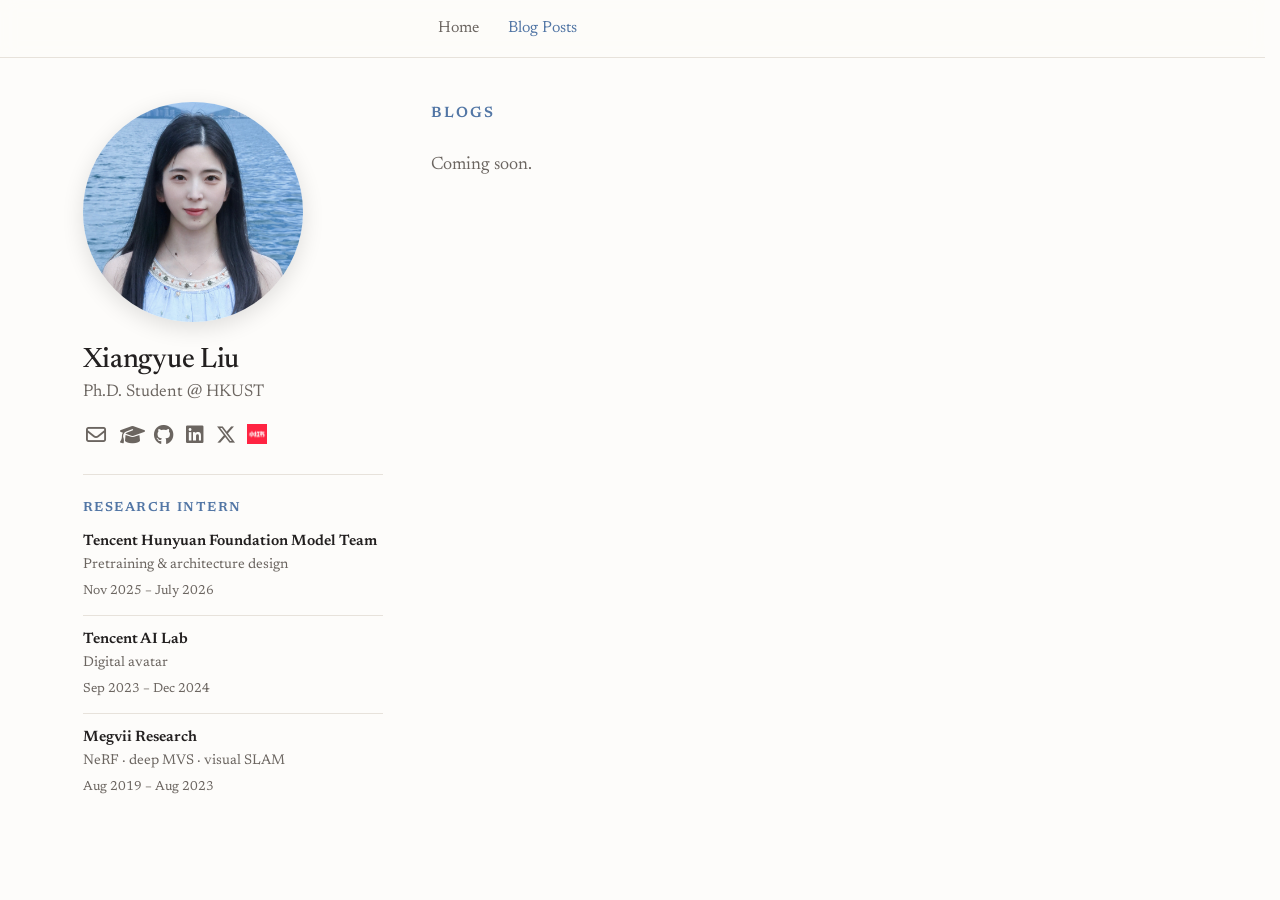
<file: blogs.html>
<!DOCTYPE html>
<html lang="en">

<head>
  <meta charset="utf-8">
  <meta name="viewport" content="width=device-width, initial-scale=1">
  <meta name="description" content="Xiangyue Liu — PhD Candidate, HKUST. Large Vision-Language Foundation Models, multimodal generation, multi-agent systems.">
  <meta name="keywords" content="Xiangyue Liu, Oxford, multimodal, vision-language, foundation models">
  <meta name="author" content="Xiangyue Liu">
  <link rel="icon" type="image/png" href="images/rose-tab.png">
  <title>Xiangyue Liu</title>

  <link rel="preconnect" href="https://fonts.googleapis.com">
  <link rel="preconnect" href="https://fonts.gstatic.com" crossorigin>
  <link href="https://fonts.googleapis.com/css2?family=Newsreader:ital,opsz,wght@0,6..72,400;0,6..72,500;0,6..72,600;1,6..72,400;1,6..72,500&display=swap" rel="stylesheet">
  <link rel="stylesheet" href="https://cdnjs.cloudflare.com/ajax/libs/font-awesome/6.5.1/css/all.min.css">
  <link rel="stylesheet" href="style.css">
</head>

<body>

  <!-- ===================== FIXED TOP NAV (keep identical across pages, change only .active) ===================== -->
  <nav class="topnav">
    <div class="nav-inner">
      <span class="nav-brand" aria-hidden="true"></span>
      <div class="nav-links">
        <a class="navlink" href="index.html">Home</a>
        <a class="navlink active" href="blogs.html">Blog Posts</a>
      </div>
    </div>
  </nav>

  <div class="layout">

    <!-- ===================== LEFT SIDEBAR (keep identical across pages) ===================== -->
    <aside class="sidebar">
      <img class="portrait" src="images/im.jpg" alt="Xiangyue Liu">
      <!-- <img class="portrait" src="images/1234.png" alt="Xiangyue Liu"> -->
      <h1>Xiangyue Liu</h1>
      <p class="role">Ph.D. Student @ HKUST</p>
      <div class="social">
        <a href="mailto:xliufz@connect.ust.hk" title="Email" target="_blank" rel="noopener noreferrer"><i class="fa-regular fa-envelope"></i></a>
        <a href="https://scholar.google.com/citations?user=m3c3jnYAAAAJ&hl=en" title="Google Scholar" target="_blank" rel="noopener noreferrer"><i class="fa-solid fa-graduation-cap"></i></a>
        <a href="https://github.com/Lxiangyue" title="GitHub" target="_blank" rel="noopener noreferrer"><i class="fa-brands fa-github"></i></a>
        <a href="https://www.linkedin.com/in/xiangyue-liu-45589934b/" title="LinkedIn" target="_blank" rel="noopener noreferrer"><i class="fa-brands fa-linkedin"></i></a>
        <a href="https://x.com/star_chenxi" title="Twitter / X" target="_blank" rel="noopener noreferrer"><i class="fa-brands fa-x-twitter"></i></a>
        <a href="https://www.xiaohongshu.com/user/profile/5c55949e000000001a01a65b" title="小红书 RedNote" aria-label="Xiaohongshu RedNote" target="_blank" rel="noopener noreferrer"><img class="icon-xhs" src="images/xhs-logo.png" width="20" height="20" alt=""></a>
      </div>

      <div class="sidebar-exp">
        <h2>Research Intern</h2>
        <ul>
          <li>
            <span class="org">Tencent Hunyuan Foundation Model Team</span>
            <span class="exp-detail">Pretraining &amp; architecture design</span>
            <span class="when">Nov 2025 – July 2026</span>
          </li>
          <li>
            <span class="org">Tencent AI Lab</span>
            <span class="exp-detail">Digital avatar</span>
            <span class="when">Sep 2023 – Dec 2024</span>
          </li>
          <li>
            <span class="org">Megvii Research</span>
            <span class="exp-detail">NeRF · deep MVS · visual SLAM</span>
            <span class="when">Aug 2019 – Aug 2023</span>
          </li>
        </ul>
      </div>
    </aside>


    <!-- ===================== RIGHT MAIN COLUMN ===================== -->
    <main class="main">
      <section id="blogs">
        <h2 class="section-title">Blogs</h2>
        <p class="rep-muted">Coming soon.</p>
      </section>

      <!-- <footer class="footer-split">
        <span>© Xiangyue Liu · 2026/10</span>
      </footer> -->

    </main>
  </div>
  <!-- busuanzi page-view / visitor counter -->
  <script defer src="//busuanzi.ibruce.info/busuanzi/2.3/busuanzi.pure.mini.js"></script>
</body>
</html>
</file>
<file: style.css>
/* =========================================================================
   Shengqiong Wu — homepage styles (shared by all pages)
   Pure CSS. Edit the THEME variables below to restyle everything.
   ========================================================================= */

:root {
  --bg:        #fdfcfa;   /* page background (warm off-white)            */
  --surface:   #ffffff;   /* cards / raised blocks                       */
  --text:      #232020;   /* primary text                               */
  --muted:     #6b6560;   /* secondary text, dates, captions            */
  --rule:      #e7e2db;   /* hairlines and borders                      */
  --accent:    #5276a5;   /* muted steel blue — links, year markers     */
  --accent-soft: #dde6f0; /* faint accent tint for backgrounds          */

  --sidebar-w: 300px;     /* left column width                          */
  --main-w:    800px;     /* reading column max width                   */
  --gap:       48px;      /* space between the two columns              */
  --page-pad:  24px;      /* horizontal inset for layout + nav          */
  --navh:      58px;      /* fixed top navigation bar height            */
  --layout-top: calc(var(--navh) + 44px); /* below fixed nav; match sidebar sticky */
  --serif:     "Newsreader", Georgia, "Times New Roman", serif;
  --space:     clamp(48px, 8vw, 80px); /* vertical rhythm between sections */
}

/* ============================ BASE ============================ */
* { box-sizing: border-box; }
html {
  scroll-behavior: smooth;
  overflow-y: scroll; /* same page width whether content overflows or not */
  scrollbar-gutter: stable;
}

body {
  margin: 0;
  background: var(--bg);
  color: var(--text);
  font-family: var(--serif);
  font-size: 18px;
  line-height: 1.65;
  font-weight: 400;
  -webkit-font-smoothing: antialiased;
  text-rendering: optimizeLegibility;
}

a {
  color: var(--accent);
  text-decoration: none;
  border-bottom: 1px solid transparent;
  transition: border-color .15s ease, color .15s ease;
}
a:hover { border-bottom-color: var(--accent); }

p { margin: 0 0 1.1em; }
strong { font-weight: 600; }

/* ============================ FIXED TOP NAV ============================ */
.topnav {
  position: fixed;
  top: 0; left: 0; right: 0;
  height: var(--navh);
  display: flex;
  align-items: center;
  background: rgba(253, 252, 250, 0.85);
  backdrop-filter: saturate(160%) blur(8px);
  border-bottom: 1px solid var(--rule);
  z-index: 100;
}
.topnav .nav-inner {
  width: 100%;
  max-width: calc(var(--sidebar-w) + var(--gap) + var(--main-w));
  margin: 0 auto;
  padding: 0 var(--page-pad);
  display: flex;
  align-items: center;
  gap: var(--gap);             /* same gap as the two-column layout below */
  overflow-x: auto;            /* scroll if too narrow, instead of wrapping */
  white-space: nowrap;
  scrollbar-width: none;       /* Firefox */
}
.topnav .nav-inner::-webkit-scrollbar { display: none; } /* WebKit */

/* name sits over the sidebar column; links begin at the main column edge */
.topnav .nav-brand {
  flex: 0 0 var(--sidebar-w);
  width: var(--sidebar-w);
  font-weight: 600;
  font-size: 18px;
  color: var(--text);
  border: none;
}
.topnav .nav-brand:hover { color: var(--accent); }
.topnav .nav-links {
  flex: 1 1 auto;
  display: flex;
  align-items: center;
  gap: 28px;
}
.topnav a.navlink {
  color: var(--muted);
  font-size: 16px;
  letter-spacing: .01em;
  border: none;
  padding: 4px 0;
}
.topnav a.navlink:hover,
.topnav a.navlink.active { color: var(--accent); }
.topnav a.navlink.active { font-weight: inherit; }

/* ============================ TWO-COLUMN LAYOUT ============================ */
.layout {
  display: flex;
  gap: var(--gap);
  max-width: calc(var(--sidebar-w) + var(--gap) + var(--main-w));
  margin: 0 auto;
  padding: var(--layout-top) var(--page-pad) 0;
  align-items: flex-start;
}

/* anchor targets clear the fixed bar */
section[id] { scroll-margin-top: calc(var(--navh) + 16px); }

/* ---- LEFT: sticky profile ---- */
.sidebar {
  flex: 0 0 var(--sidebar-w);
  width: var(--sidebar-w);
  position: sticky;
  top: var(--layout-top);
}
.sidebar .portrait {
  display: block;
  width: 220px;
  height: 220px;
  border-radius: 50%;
  object-fit: cover;
  box-shadow: 0 6px 22px rgba(0,0,0,.12);
  margin: 0 0 22px;
}
.sidebar h1 {
  font-size: 28px;
  font-weight: 500;
  line-height: 1.15;
  margin: 0 0 4px;
  letter-spacing: -0.01em;
}
.sidebar .zh { color: var(--muted); font-weight: 400; font-size: .78em; }
.sidebar .role {
  color: var(--muted);
  font-size: 17px;
  margin: 0 0 16px;
  line-height: 1.5;
}
.sidebar .role span:empty { display: none; }

.social {
  --social-slot: 26px;
  --social-gap: 8px;
  display: grid;
  grid-template-columns: repeat(6, var(--social-slot));
  column-gap: var(--social-gap);
  align-items: center;
  justify-content: start;
  width: fit-content;
  margin-bottom: 26px;
}
.social a {
  display: flex;
  align-items: center;
  justify-content: center;
  width: var(--social-slot);
  height: var(--social-slot);
  color: var(--muted);
  border: none;
}
.social a:hover { color: var(--accent); }
.social a:nth-child(4) { transform: translateX(-3px); }
.social a:nth-child(5) { transform: translateX(-6px); }
.social a:nth-child(6) { transform: translateX(-9px); }
.social a i {
  display: block;
  width: var(--social-slot);
  font-size: 20px;
  line-height: var(--social-slot);
  text-align: center;
}
.social a i::before {
  display: inline-block;
  width: 1em;
  text-align: center;
}
.social .icon-xhs {
  display: block;
  width: 20px;
  height: 20px;
  object-fit: contain;
  margin: 0;
  transform: translateY(-1px);
}
.social a:hover .icon-xhs { opacity: 0.88; }

.sidebar-exp {
  margin-top: 4px;
  padding-top: 22px;
  border-top: 1px solid var(--rule);
}
.sidebar-exp h2 {
  font-size: 13px;
  font-weight: 600;
  letter-spacing: .12em;
  text-transform: uppercase;
  color: var(--accent);
  margin: 0 0 14px;
}
.sidebar-exp ul {
  list-style: none;
  margin: 0;
  padding: 0;
}
.sidebar-exp li {
  margin-bottom: 14px;
  padding-bottom: 14px;
  border-bottom: 1px solid var(--rule);
}
.sidebar-exp li:last-child {
  margin-bottom: 0;
  padding-bottom: 0;
  border-bottom: none;
}
.sidebar-exp .org {
  display: block;
  font-weight: 600;
  font-size: 15px;
  line-height: 1.35;
  color: var(--text);
}
.sidebar-exp .exp-detail {
  display: block;
  margin-top: 3px;
  font-size: 14px;
  line-height: 1.45;
  color: var(--muted);
}
.sidebar-exp .when {
  display: block;
  margin-top: 4px;
  font-size: 13px;
  color: var(--muted);
  font-variant-numeric: tabular-nums;
}

/* ---- RIGHT: main content ---- */
.main {
  flex: 1 1 auto;
  min-width: 0;
  max-width: var(--main-w);
  padding-bottom: 96px;
}

/* ============================ SECTIONS & HEADINGS ============================ */
section { padding-top: var(--space); }
.main > section:first-child { padding-top: 0; }
#news { padding-top: clamp(28px, 4vw, 44px); }

.section-title {
  font-size: 15px;
  font-weight: 600;
  letter-spacing: .14em;
  text-transform: uppercase;
  color: var(--accent);
  margin: 0 0 24px;
}
#education .section-title,
#honors .section-title,
#professional-service .section-title {
  padding-bottom: 12px;
  border-bottom: 1px solid var(--rule);
  margin-bottom: 18px;
}

/* ============================ RESEARCH AREAS (About) ============================ */
.areas { list-style: none; margin: 6px 0 1.2em; padding: 0; }
.areas li {
  position: relative;
  padding: 7px 0 7px 24px;
  font-size: 17px;
  line-height: 1.55;
  border-bottom: 1px solid var(--rule);
}
.areas li:last-child { border-bottom: none; }
.areas li::before {           /* small bronze diamond marker */
  content: "";
  position: absolute;
  left: 2px; top: 16px;
  width: 7px; height: 7px;
  background: var(--accent);
  transform: rotate(45deg);
}
.areas .area-name { display: block; font-weight: 600; color: var(--accent); }
.areas .area-works { display: block; margin-top: 3px; font-size: 15px; color: var(--muted); }
.areas .area-works a { color: var(--muted); }
.areas .area-works a:hover { color: var(--accent); border-bottom-color: var(--accent); }

/* section header row: title on the left, a "view all" link on the right */
.section-head {
  display: flex;
  align-items: baseline;
  justify-content: space-between;
  gap: 16px;
}
.section-head .section-title { margin-bottom: 0; }
.view-all {
  font-size: 14px;
  letter-spacing: .02em;
  white-space: nowrap;
  border: none;
}
.view-all:hover { border-bottom: 1px solid var(--accent); }

/* ============================ REPRESENTATIVE WORK ============================ */
.repwork h3 {
  font-size: 19px;
  font-weight: 600;
  font-style: italic;
  color: var(--text);
  margin: 0 0 16px;
}
.work {
  display: grid;
  grid-template-columns: 190px 1fr;
  gap: 22px;
  padding: 20px 0;
  border-top: 1px solid var(--rule);
}
.work:last-child { border-bottom: 1px solid var(--rule); }
.work .media { width: 100%; border-radius: 4px; overflow: hidden; }
.work .media img,
.work .media video { width: 100%; display: block; border-radius: 4px; }
.work .body { font-size: 17px; line-height: 1.6; }
.work .body .name { font-weight: 600; }
.work .body .meta { color: var(--muted); font-size: 15px; font-style: italic; }
.work .body .links a { font-size: 15px; margin-right: 2px; }
.underline-key { text-decoration: underline; text-decoration-color: var(--accent); text-underline-offset: 3px; }

/* homepage blocks below Representative Work */
.rep-plain-list {
  list-style: none;
  margin: 0;
  padding: 0;
}
.rep-plain-list li {
  font-size: 17px;
  line-height: 1.75;
  margin-bottom: 6px;
}
.rep-plain-list li:last-child { margin-bottom: 0; }
.rep-plain-list strong { font-weight: 600; color: var(--text); }

.edu-rows { list-style: none; margin: 0; padding: 0; }
.edu-row {
  display: flex;
  flex-wrap: wrap;
  align-items: baseline;
  justify-content: space-between;
  gap: 8px 20px;
  margin-bottom: 6px;
  font-size: 17px;
  line-height: 1.75;
}
.edu-row:last-child { margin-bottom: 0; }
.edu-row-main { flex: 1 1 12rem; min-width: 0; }
.edu-row-main strong { font-weight: 600; }
.edu-detail { color: var(--muted); margin-left: 0.4em; }
.edu-detail a { color: var(--muted); }
.edu-detail a:hover { color: var(--accent); }
.edu-row .edu-when {
  flex: 0 0 auto;
  color: var(--muted);
  font-size: 15px;
  text-align: right;
  white-space: nowrap;
}

.rep-bullets {
  margin: 0;
  padding: 0 0 0 1.35em;
  list-style: disc;
}
.rep-bullets li {
  font-size: 17px;
  line-height: 1.65;
  margin-bottom: 10px;
  padding-left: 4px;
}
.rep-bullets li:last-child { margin-bottom: 0; }
.rep-bullets strong { font-weight: 600; color: var(--text); }
.rep-muted { color: var(--muted); }
.honors-empty { margin: 14px 0 0; font-size: 15px; }
.rep-bullets:not(:empty) + .honors-empty { display: none; }

/* ============================ NEWS ============================ */
.news-box {
  --news-visible-rows: 3;
  --news-row-height: 4.15rem;
  max-height: calc(var(--news-visible-rows) * var(--news-row-height));
  overflow-y: auto;
  padding-right: 14px;
  mask-image: linear-gradient(to bottom, transparent 0, #000 14px, #000 calc(100% - 14px), transparent 100%);
}
.news-list { list-style: none; margin: 0; padding: 0; }
.news-list li {
  display: grid;
  grid-template-columns: 80px 1fr;
  gap: 16px;
  padding: 11px 0;
  border-bottom: 1px solid var(--rule);
  font-size: 16.5px;
  line-height: 1.55;
}
.news-list li:last-child { border-bottom: none; }
.news-list .date {
  color: var(--accent);
  font-size: 14px;
  font-variant-numeric: tabular-nums;
  padding-top: 2px;
  white-space: nowrap;
}
.news-box::-webkit-scrollbar { width: 8px; }
.news-box::-webkit-scrollbar-thumb { background: var(--rule); border-radius: 4px; }

/* ============================ PUBLICATIONS ============================ */
.pub-year {
  display: flex;
  align-items: baseline;
  gap: 14px;
  margin: 34px 0 14px;
}
.pub-year:first-child { margin-top: 0; }
.pub-year .y { font-size: 22px; font-weight: 600; color: var(--text); }
.pub-year .rule { flex: 1; height: 1px; background: var(--rule); }

.pub-list { list-style: none; margin: 0; padding: 0; }
.pub-list li {
  padding: 12px 0;
  border-bottom: 1px solid var(--rule);
  font-size: 16.5px;
  line-height: 1.6;
}
.pub-list li:last-child { border-bottom: none; }
.pub-list .title { font-style: italic; }
.pub-list .venue { display: inline-block; font-weight: 600; color: var(--accent); }
.pub-list .badge { font-size: 13.5px; color: var(--muted); }
.pub-list a { font-size: 14.5px; }

/* corresponding-author email marker */
.corr {
  font-size: 11px;
  color: var(--accent);
  margin-left: 2px;
  position: relative;
  top: -2px;            /* slight superscript lift */
}

/* ============================ SERVICES / TWO-COL BLOCKS ============================ */
.cols2 { display: grid; grid-template-columns: 1fr 1fr; gap: 32px; }
.services-stack { display: flex; flex-direction: column; gap: 26px; }
.svc-list { list-style: none; margin: 0; padding: 0; }
.svc-list li {
  position: relative;
  padding: 5px 0 5px 20px;
  font-size: 16.5px;
  line-height: 1.5;
}
.svc-list li::before {       /* small bronze diamond marker */
  content: "";
  position: absolute;
  left: 1px; top: 13px;
  width: 6px; height: 6px;
  background: var(--accent);
  transform: rotate(45deg);
}
.svc-list .svc-meta { color: var(--muted); font-size: 15px; }
.block h3 { font-size: 16px; font-weight: 600; margin: 0 0 10px; color: var(--text); }
.block p { font-size: 16.5px; color: var(--text); line-height: 1.65; margin: 0; }

/* ============================ OUTPUT ============================ */
.dl { list-style: none; margin: 0 0 8px; padding: 0; }
.dl li {
  display: grid;
  grid-template-columns: 90px 1fr;
  gap: 16px;
  padding: 10px 0;
  border-bottom: 1px solid var(--rule);
  font-size: 16.5px;
  line-height: 1.55;
}
.dl li:last-child { border-bottom: none; }
.dl .when { color: var(--muted); font-size: 14.5px; padding-top: 2px; }
/* wider label column for long entries (e.g. teaching terms) */
.dl.dl-wide li { grid-template-columns: 200px 1fr; }
.dl.dl-wide .when { white-space: nowrap; }
@media (max-width: 600px) { .dl.dl-wide li { grid-template-columns: 120px 1fr; } .dl.dl-wide .when { white-space: normal; } }
.subhead { font-size: 16px; font-weight: 600; font-style: italic; margin: 28px 0 10px; color: var(--text); }
.subhead:first-child { margin-top: 0; }

/* live GitHub star count (filled in by the script in output.html) */
.repo-stars {
  display: inline-flex;
  align-items: center;
  gap: 3px;
  font-size: 13px;
  color: var(--accent);
  white-space: nowrap;
}
.repo-stars i { font-size: 11px; }

/* ============================ AWARDS ============================ */
.awards { list-style: none; margin: 0; padding: 0; }
.awards li {
  display: grid;
  grid-template-columns: 64px 1fr;
  gap: 16px;
  padding: 10px 0;
  border-bottom: 1px solid var(--rule);
  font-size: 16.5px;
}
.awards li:last-child { border-bottom: none; }
.awards .yr { color: var(--accent); font-variant-numeric: tabular-nums; }

/* ============================ CONTACT ============================ */
.contact p { font-size: 17px; }
.contact .big-mail { font-size: clamp(20px, 4vw, 26px); font-weight: 500; }

/* ============================ VISITOR COUNTER (inside footer) ============================ */
.visitors { color: var(--muted); font-size: 14px; }
.visitors i { font-size: 12px; margin-right: 5px; color: var(--accent); }
.visitors .sep { margin: 0 8px; opacity: .45; }

/* ============================ FOOTER ============================ */
.main footer {
  margin-top: var(--space);
  padding: 26px 0 0;
  border-top: 1px solid var(--rule);
  color: var(--muted);
  font-size: 14px;
}
/* index footer: counter on the left, copyright on the right */
.main footer.footer-split {
  display: flex;
  justify-content: space-between;
  align-items: center;
  gap: 12px;
  flex-wrap: wrap;
}

/* ============================ RESPONSIVE ============================ */
@media (max-width: 860px) {
  .layout { flex-direction: column; gap: 36px; padding-top: calc(var(--navh) + 32px); }
  .sidebar {
    position: static;
    width: 100%;
    flex-basis: auto;
    text-align: center;
  }
  .sidebar .portrait { margin-left: auto; margin-right: auto; }
  .social { justify-content: center; }
  .main { max-width: 100%; }
  /* on small screens the nav scrolls horizontally; name shrinks to its text */
  .topnav .nav-inner { gap: 22px; padding: 0 20px; }
  .topnav .nav-brand { flex: 0 0 auto; width: auto; }
  .topnav .nav-links { gap: 18px; }
  .topnav a.navlink { font-size: 15px; }
}

@media (max-width: 560px) {
  body { font-size: 17px; }
  .work { grid-template-columns: 1fr; gap: 14px; }
  .work .media { max-width: 280px; }
  .cols2 { grid-template-columns: 1fr; gap: 24px; }
  .news-list li { grid-template-columns: 70px 1fr; gap: 12px; }
}
</file>
